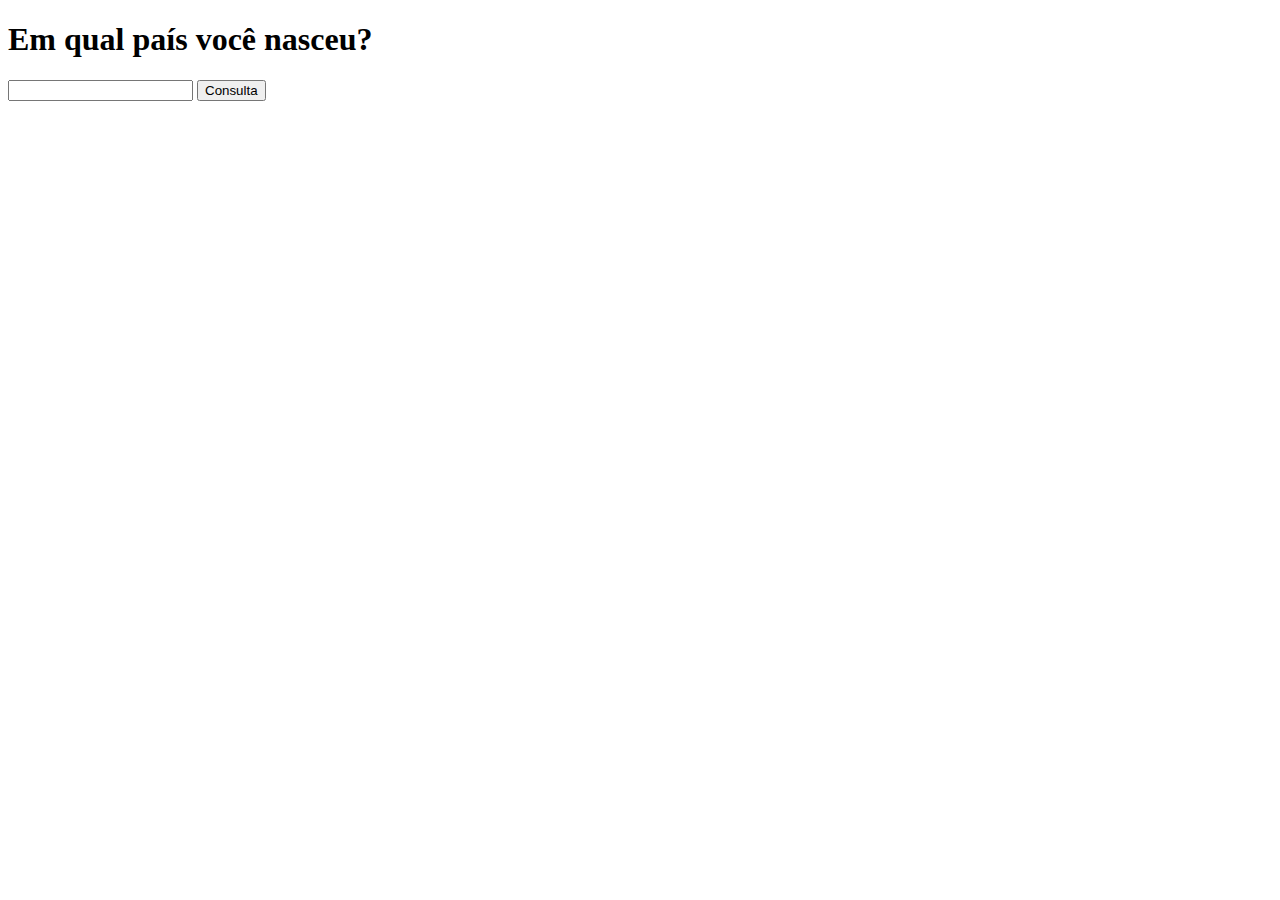
<file: condicionais/nacionalidade/index.html>
<!DOCTYPE html>
<html lang="pt-br">
<head>
    <meta charset="UTF-8">
    <meta name="viewport" content="width=device-width, initial-scale=1.0">
    <title>Nacionalidade</title>
</head>
<body>
    <h1>Em qual país você nasceu?</h1>
    <input type="text" name="nacionalidade" id="nacionalidade">
    <input type="button" value="Consulta" id="consulta">
    <div class="resultado"></div>

    <script src="./script.js"></script>
</body>
</html>
</file>
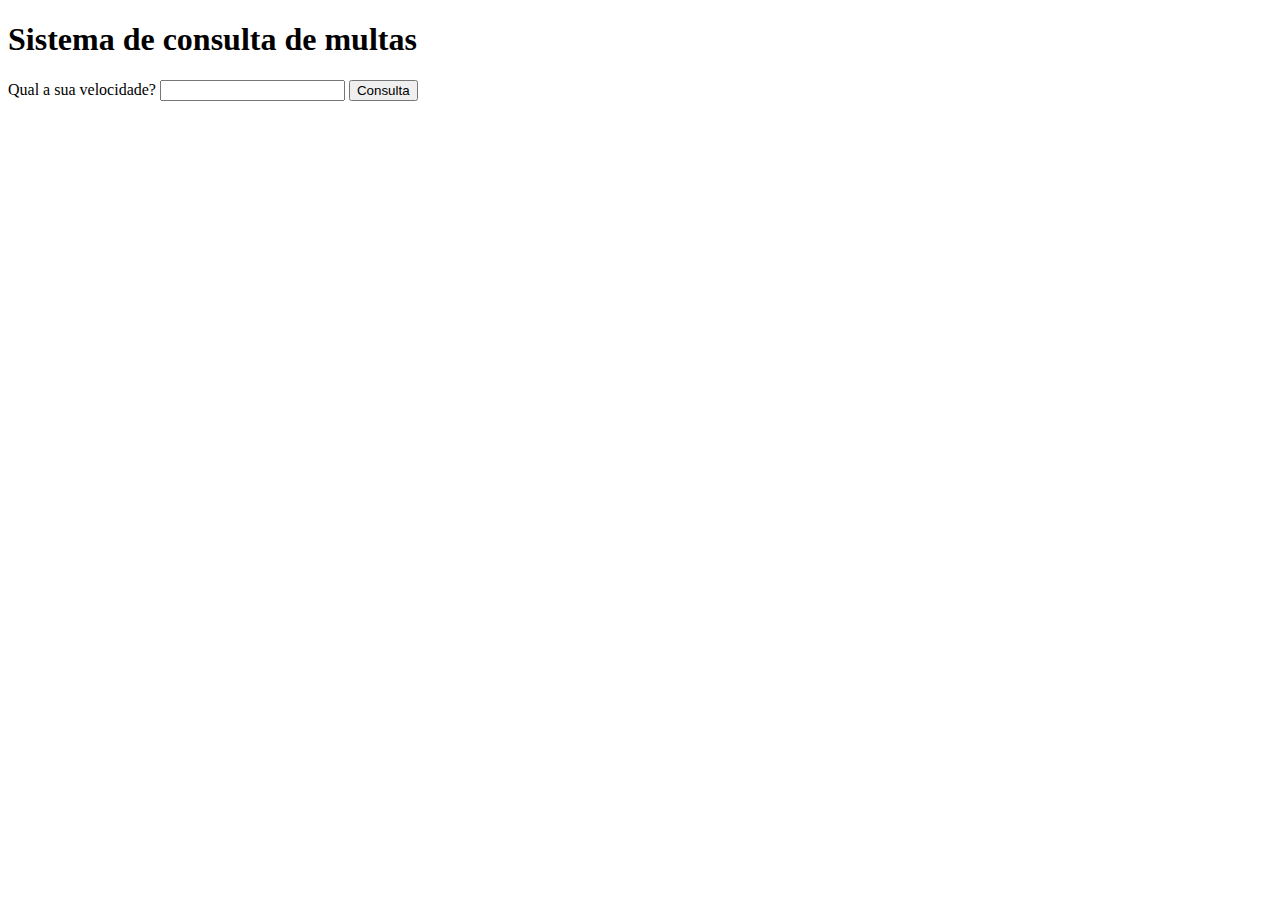
<file: condicionais/sistema-multas/index.html>
<!DOCTYPE html>
<html lang="en">
<head>
    <meta charset="UTF-8">
    <meta name="viewport" content="width=device-width, initial-scale=1.0">
    <title>Sistema de multas</title>
</head>
<body>
    <h1>Sistema de consulta de multas</h1>
    <label for="velocidade">Qual a sua velocidade?</label>
    <input type="number" name="velocidade" id="velocidade">
    <input type="button" value="Consulta" id="consulta">
    <div class="resultado">
    </div>

    <script src="./script.js"></script>
</body>
</html>
</file>
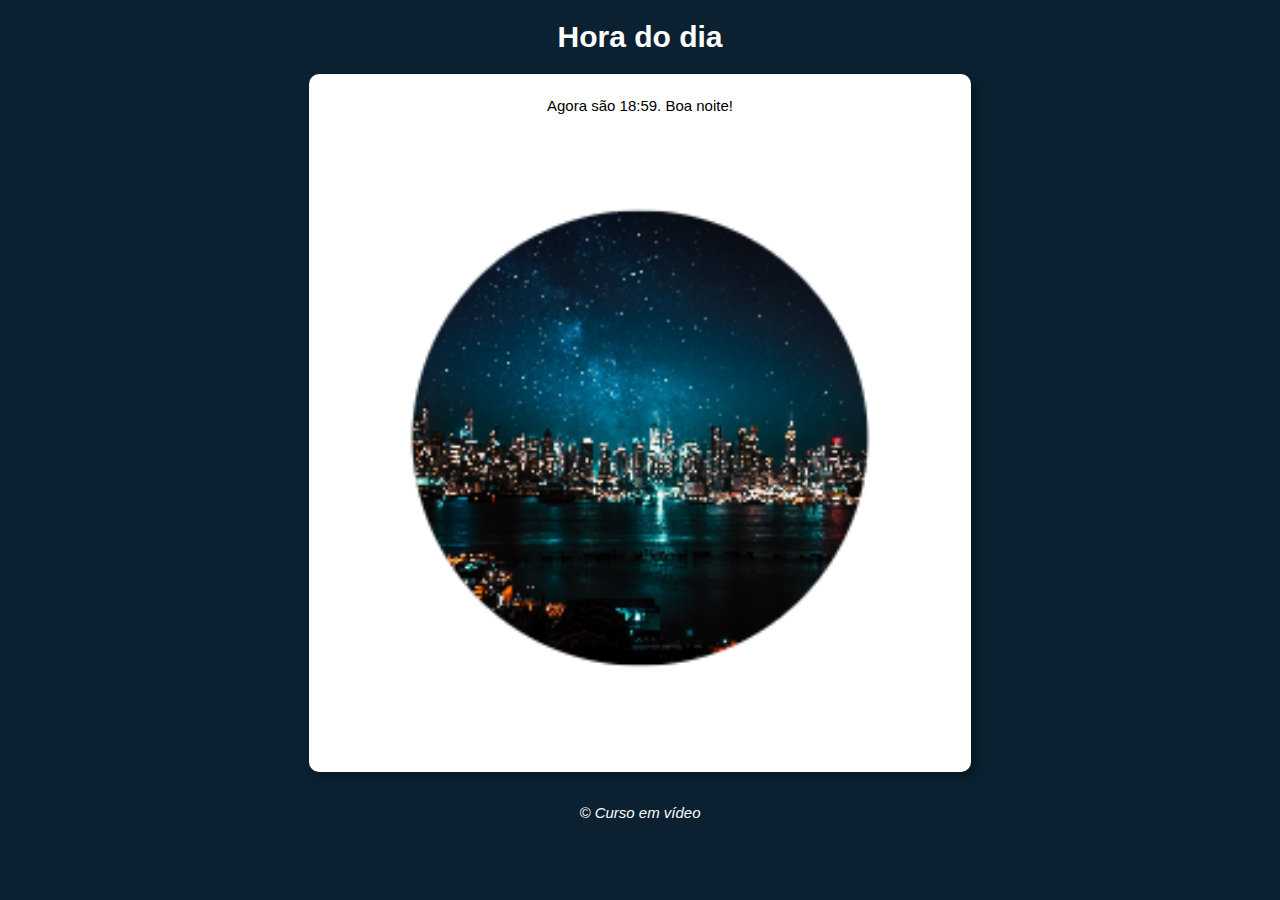
<file: html/ex js 01/index.html>
<!DOCTYPE html>
<html lang="pt-br">
<head>
    <meta charset="UTF-8">
    <meta name="viewport" content="width=device-width, initial-scale=1.0">
    <title>Modelo de exercício</title>
    <link rel="stylesheet" href="./style.css">
</head>
<body onload="carregar()">
    <header><h1>Hora do dia</h1></header>
    <section>
        <div id="msg">Aqui vai aparecer as horas</div>
        <div id="imagens">
            <img id="foto" src="./imagens/manha.png" alt="Foto do dia">
        </div>
    </section>
    <footer>&copy; Curso em vídeo</footer>

    <script src="./script.js"></script>
</body>
</html>
</file>
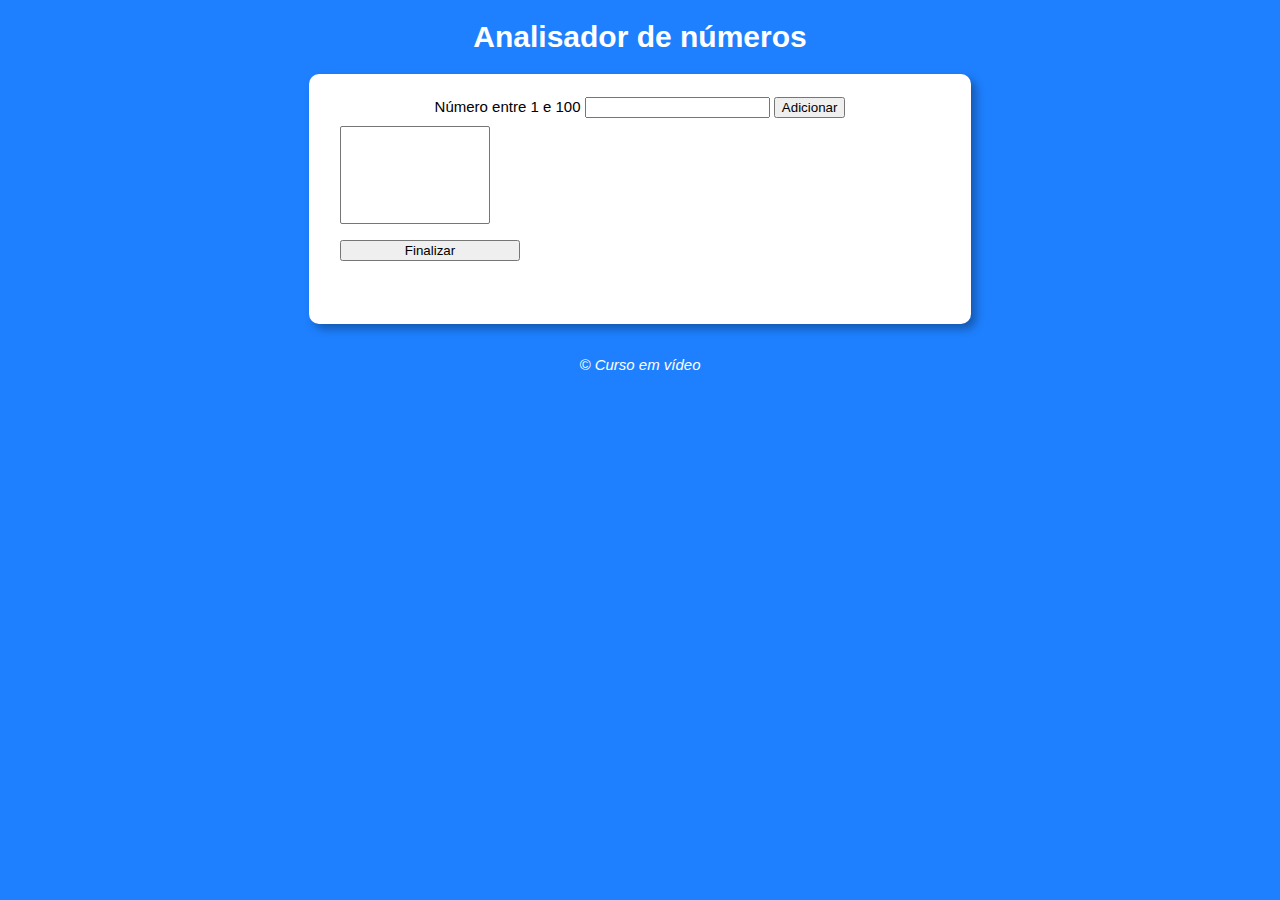
<file: js/exercicio/index.html>
<!DOCTYPE html>
<html lang="pt-br">
<head>
    <meta charset="UTF-8">
    <meta name="viewport" content="width=device-width, initial-scale=1.0">
    <title>Modelo de exercício</title>
    <link rel="stylesheet" href="./style.css">
</head>
<body">
    <header><h1>Analisador de números</h1></header>
    <section>
        
        <div id="insira-numeros">
            <label for="numero">Número entre 1 e 100</label>
            <input type="number" name="" id="numero">
            <button id="adicionar-numero">Adicionar</button>

            <div id="container-numeros-adicionados">
                <select name="" id="numeros-adicionados" size="6"></select>
                <button id="btn-finaliza">Finalizar</button>
            </div>
            
        </div>
        <div id="msg-error">
        </div>
        <div id="res"></div>
    </section>
    <footer>&copy; Curso em vídeo</footer>

    <script src="./script.js"></script>
</body>
</html>
</file>
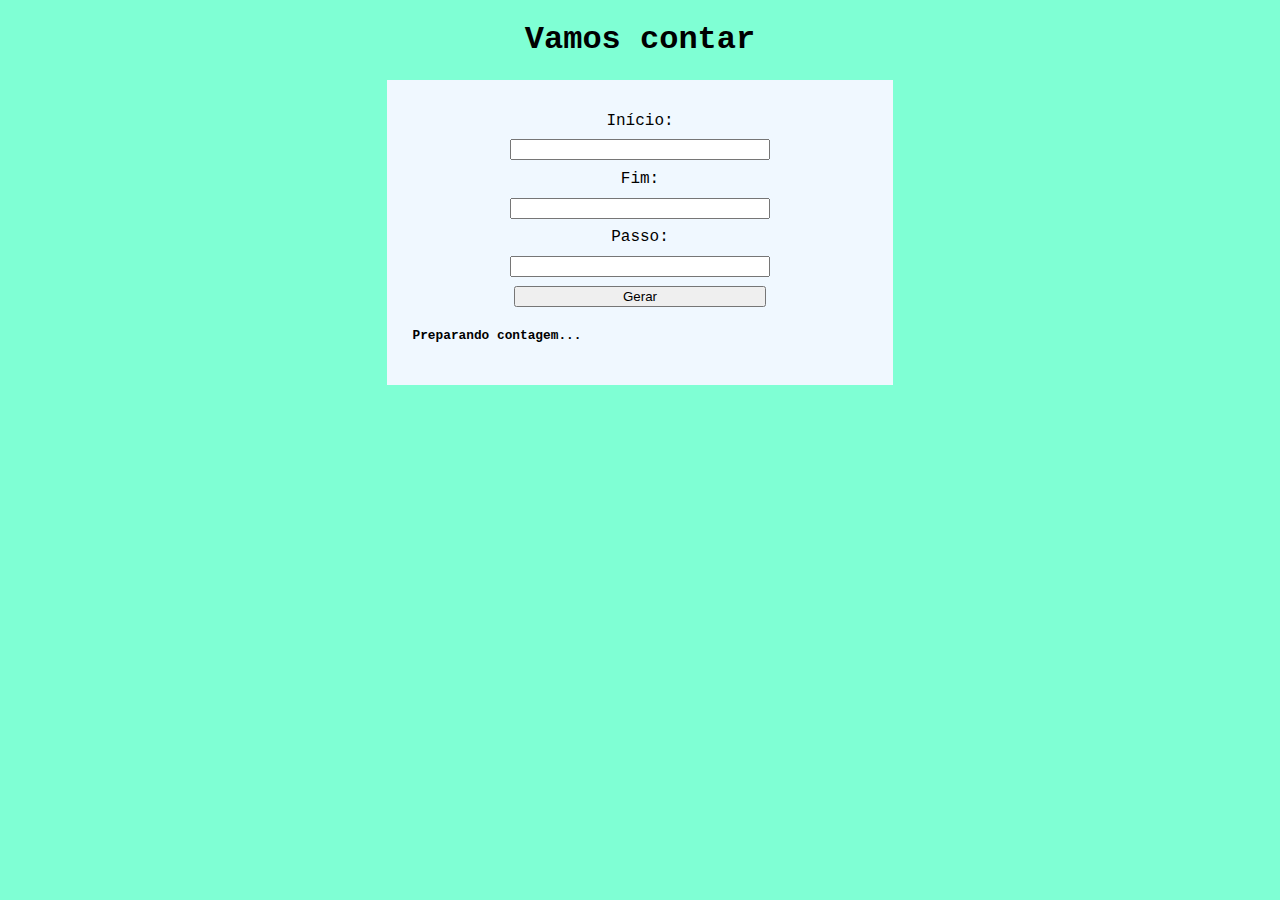
<file: js/repeticoes/ex01.html>
<!DOCTYPE html>
<html lang="pt-br">
<head>
    <meta charset="UTF-8">
    <meta name="viewport" content="width=device-width, initial-scale=1.0">
    <title></title>
    <style>
        body {
            background-color: aquamarine;
            font-family: 'Courier New', Courier, monospace;
        }
        h1{
            text-align: center;
        }

        main {
           background-color: aliceblue; 
           width: 40%;
           margin: auto;
           padding-block: 2rem;
           display: flex;
           flex-direction: column;
           align-items: center;
          
           gap: .6rem;
        }

        input{
            width: 50%;
        }

        button {
            width: 50%;
        }

        .resultado {
            width: 90%;
        }

        h2 {
            font-size: .8rem;
        }
    </style>
</head>
<body>
        <h1>Vamos contar</h1>

        <main>
            <label for="inicio">Início:</label>
            <input type="number" id="inicio">
            <label class="label-fim" for="fim">Fim:</label>
            <input type="number" id="fim">
            <label for="passo">Passo:</label>
            <input type="number" id="passo">
            <button>Gerar</button>

            <div class="resultado">
                <h2>Preparando contagem...</h2>
            </div>
        </main>

        <script src="./ex01.js"></script>
</body>
</html>
</file>
<file: html/ex js 01/style.css>
body {
    background: rgb(30, 128, 255);
    font: normal 15px Arial;
}

header {
    color: white;
    text-align: center;
}

section {
    background: #ffffff;
    border-radius: 10px;
    padding: 15px;
    width: 50%;
    margin: auto;
    box-shadow: 5px 5px 10px rgba(0, 0, 0, 0.319);
}

div {
    text-align: center;
    padding: 8px;
}

#foto {
    width: 100%;
}

footer {
    color: white;
    text-align: center;
    font-style: italic;
    margin-top: 2rem;
}
</file>
<file: js/exercicio/style.css>
body {
    background: rgb(30, 128, 255);
    font: normal 15px Arial;
}

header {
    color: white;
    text-align: center;
}

section {
    background: #ffffff;
    border-radius: 10px;
    padding: 15px;
    width: 50%;
    margin: auto;
    box-shadow: 5px 5px 10px rgba(0, 0, 0, 0.319);
}

div {
    text-align: center;
    padding: 8px;
}

#foto {
    width: 100%;
}

footer {
    color: white;
    text-align: center;
    font-style: italic;
    margin-top: 2rem;
}

#container-numeros-adicionados {
    display: flex;
    flex-direction: column;
}

#container-numeros-adicionados button {
    width: 30%;
    margin-top: 1rem;
}

select {
    width: 150px;
}
</file>
